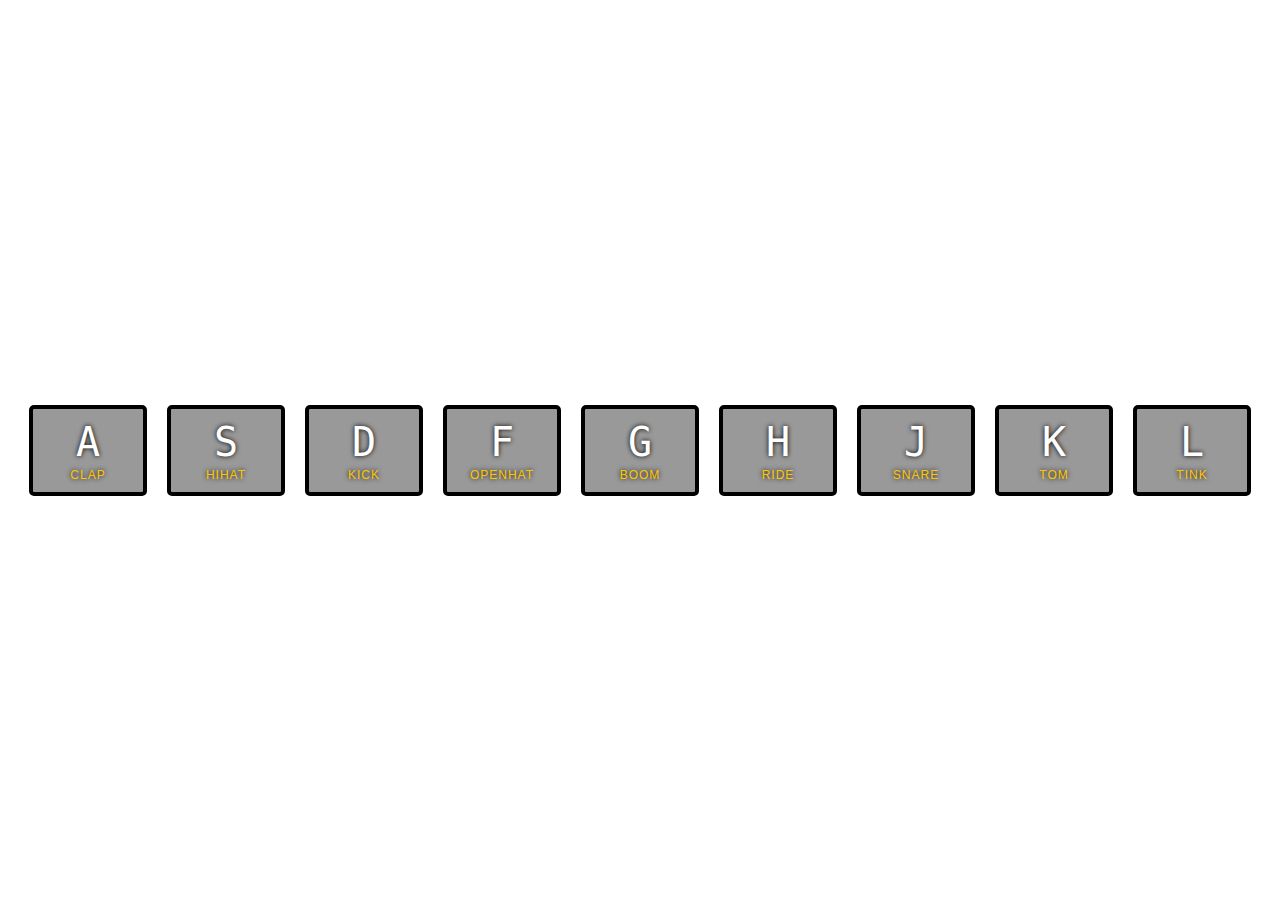
<file: 01. Drum Kit/index.html>
<!DOCTYPE html>
<html lang="en">
<head>
  <meta charset="UTF-8">
  <title>Drum Kit</title>
  <link rel="stylesheet" href="style.css">
</head>
<body>
  <div class="keys">
    <div data-key="65" class="key">
      <kbd>A</kbd>
      <span class="sound">clap</span>
    </div>
    <div data-key="83" class="key">
      <kbd>S</kbd>
      <span class="sound">hihat</span>
    </div>
    <div data-key="68" class="key">
      <kbd>D</kbd>
      <span class="sound">kick</span>
    </div>
    <div data-key="70" class="key">
      <kbd>F</kbd>
      <span class="sound">openhat</span>
    </div>
    <div data-key="71" class="key">
      <kbd>G</kbd>
      <span class="sound">boom</span>
    </div>
    <div data-key="72" class="key">
      <kbd>H</kbd>
      <span class="sound">ride</span>
    </div>
    <div data-key="74" class="key">
      <kbd>J</kbd>
      <span class="sound">snare</span>
    </div>
    <div data-key="75" class="key">
      <kbd>K</kbd>
      <span class="sound">tom</span>
    </div>
    <div data-key="76" class="key">
      <kbd>L</kbd>
      <span class="sound">tink</span>
    </div>


    <audio data-key="65" src="sounds/clap.wav"></audio>
    <audio data-key="83" src="sounds/hihat.wav"></audio>
    <audio data-key="68" src="sounds/kick.wav"></audio>
    <audio data-key="70" src="sounds/openhat.wav"></audio>
    <audio data-key="71" src="sounds/boom.wav"></audio>
    <audio data-key="72" src="sounds/ride.wav"></audio>
    <audio data-key="74" src="sounds/snare.wav"></audio>
    <audio data-key="75" src="sounds/tom.wav"></audio>
    <audio data-key="76" src="sounds/tink.wav"></audio>


    <script src="main.js"></script>

  </body>
  </html>
</file>
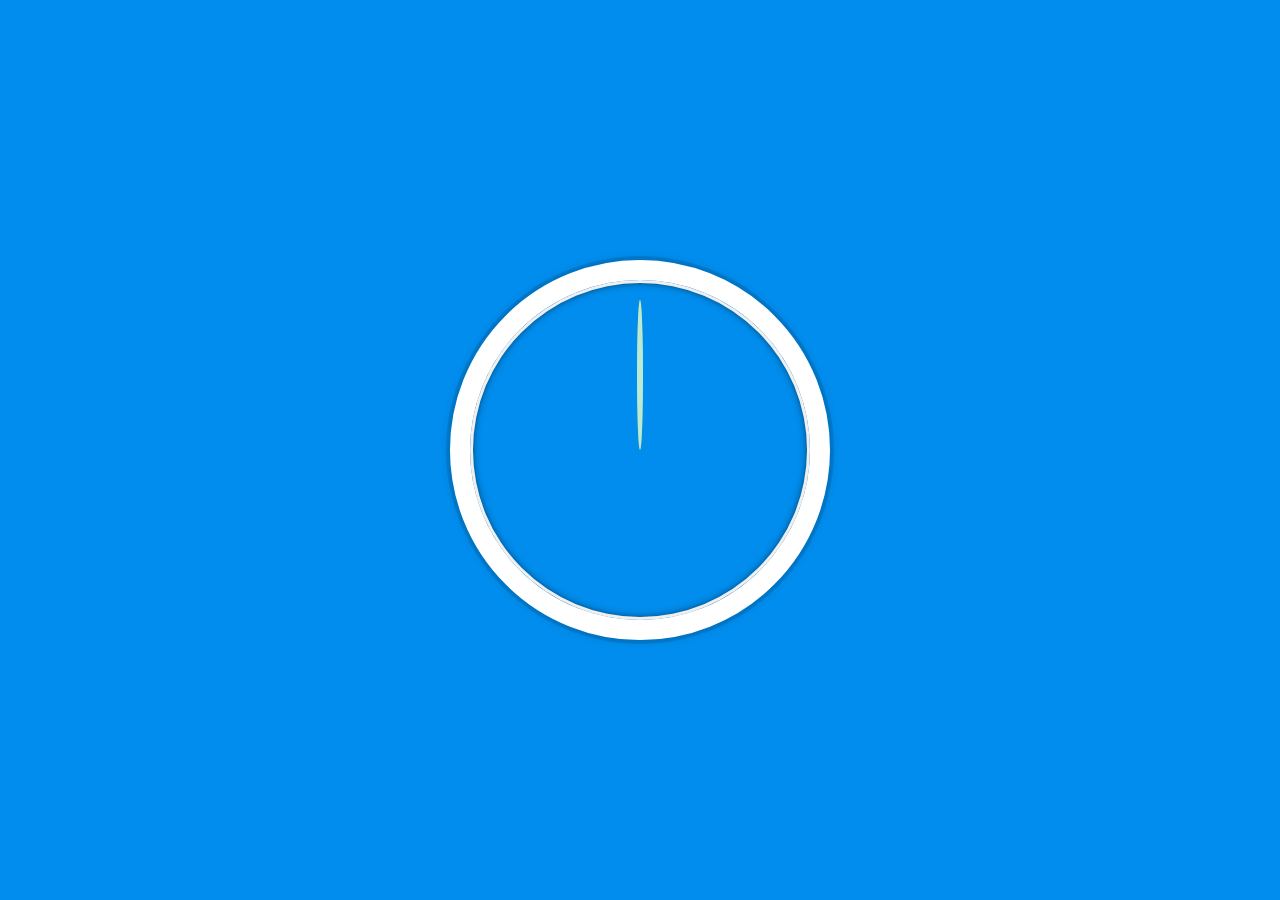
<file: 02. CSS + JS Clock/index.html>
<!DOCTYPE html>
<html lang="en">
<head>
  <meta charset="UTF-8">
  <link rel='stylesheet' href='style.css'>
  <title>CSS+JS Clock</title>
</head>
<body>

    <div class="clock">
      <div class="clock-face">
        <div class="hand hour-hand"></div>
        <div class="hand min-hand"></div>
        <div class="hand second-hand"></div>
      </div>
    </div>

  <script src='main.js'></script>
</body>
</html>
</file>
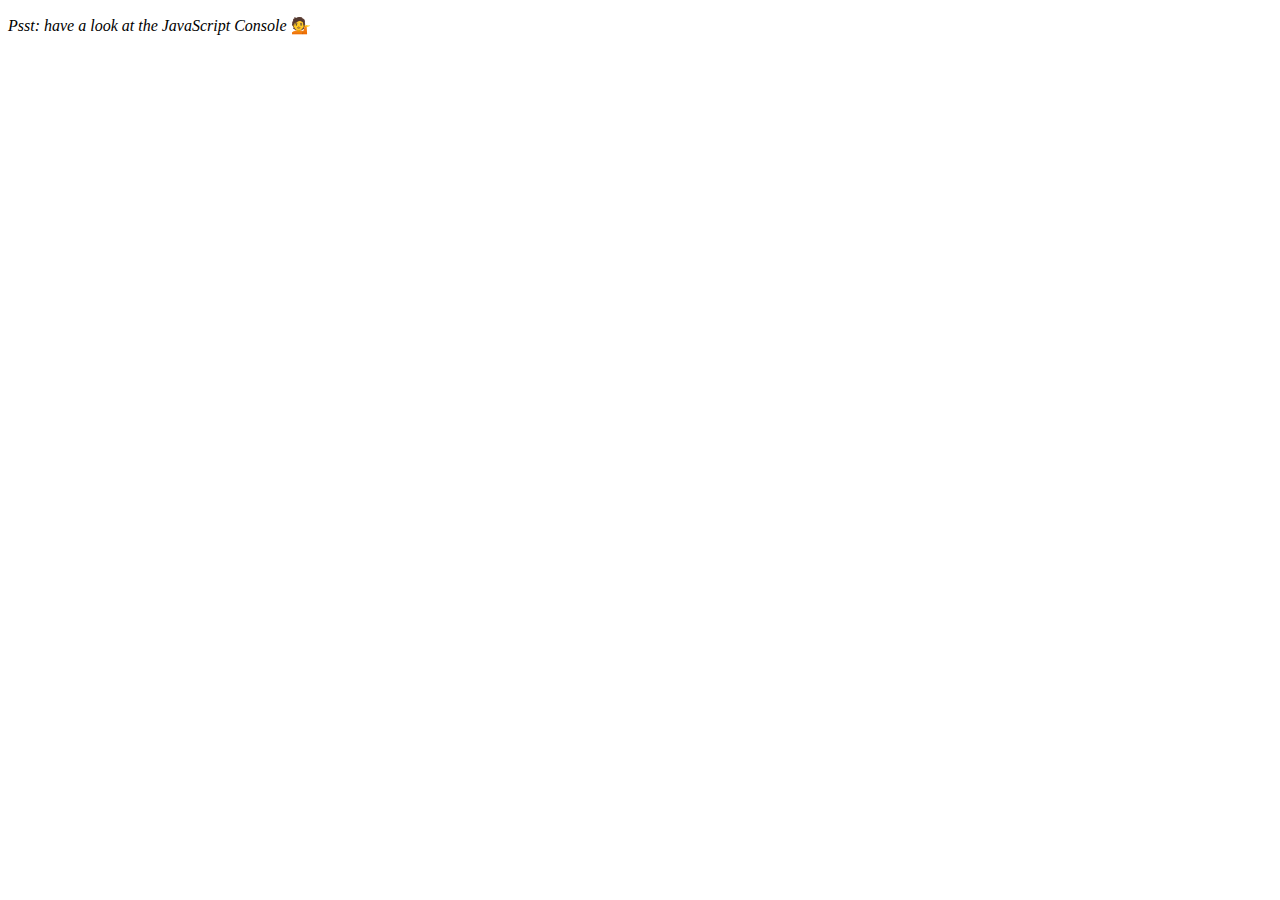
<file: 04. Array Cardio 1/index.html>
<!DOCTYPE html>
<html lang="en">
<head>
  <meta charset="UTF-8">
  <link style='stylesheet' href='style.css'>
  <title>Array Cardio 💪</title>
</head>
<body>
  <p><em>Psst: have a look at the JavaScript Console</em> 💁</p>
  <script src='main.js'></script>
</body>
</html>
</file>
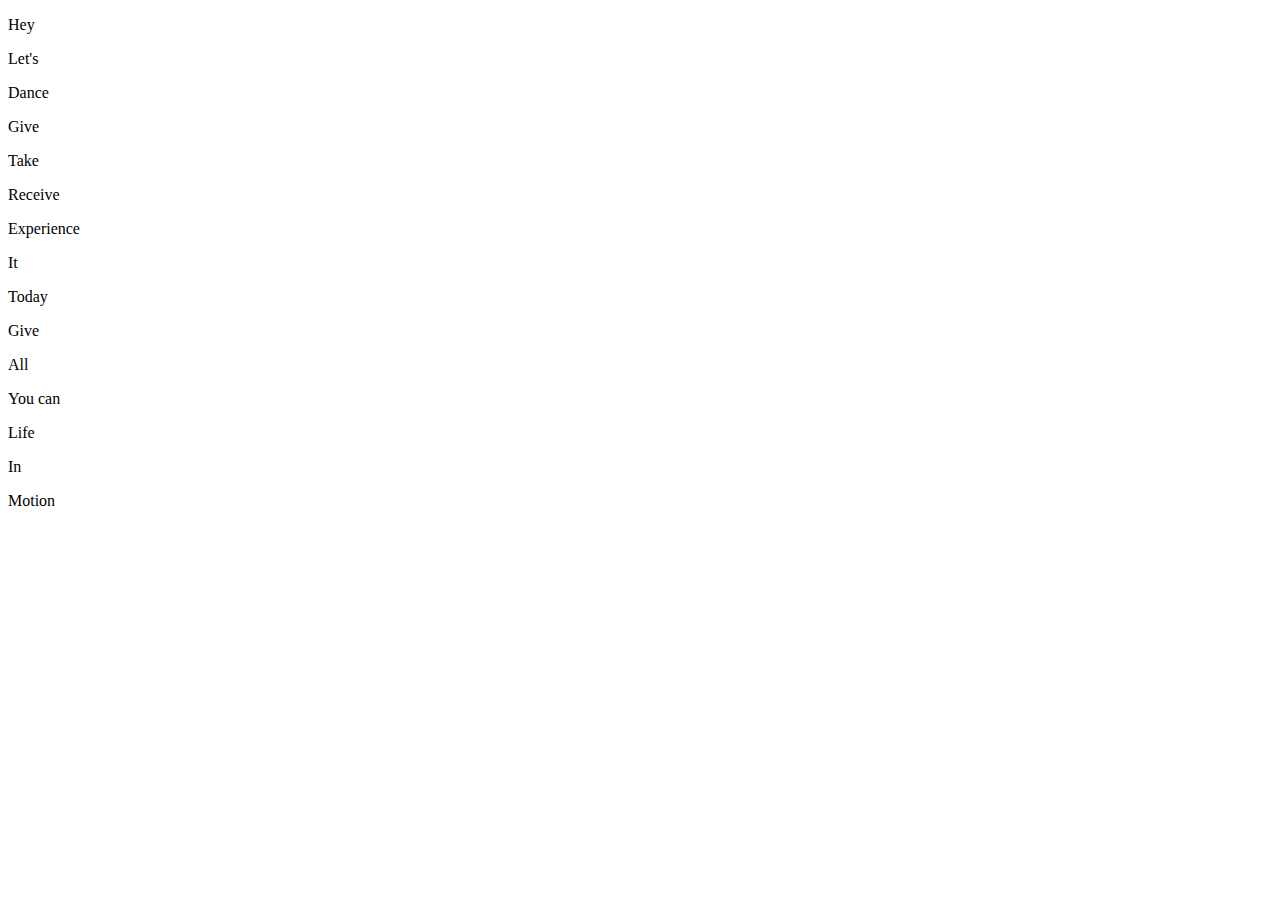
<file: 05. CSS Flexbox + JS ImageGallery/index.html>
<!DOCTYPE html>
<html lang="en">
<head>
  <meta charset="UTF-8">
  <title>Flex Panels 💪</title>
  <link rel='stylesheet' type="text/html" href='style.css'>
  <link href='https://fonts.googleapis.com/css?family=Amatic+SC' rel='stylesheet' type='text/css'>
</head>
<body>

  <div class="panels">
    <div class="panel panel1">
      <p>Hey</p>
      <p>Let's</p>
      <p>Dance</p>
    </div>
    <div class="panel panel2">
      <p>Give</p>
      <p>Take</p>
      <p>Receive</p>
    </div>
    <div class="panel panel3">
      <p>Experience</p>
      <p>It</p>
      <p>Today</p>
    </div>
    <div class="panel panel4">
      <p>Give</p>
      <p>All</p>
      <p>You can</p>
    </div>
    <div class="panel panel5">
      <p>Life</p>
      <p>In</p>
      <p>Motion</p>
    </div>
  </div>

  <script src='main.js'></script>

</body>
</html>
</file>
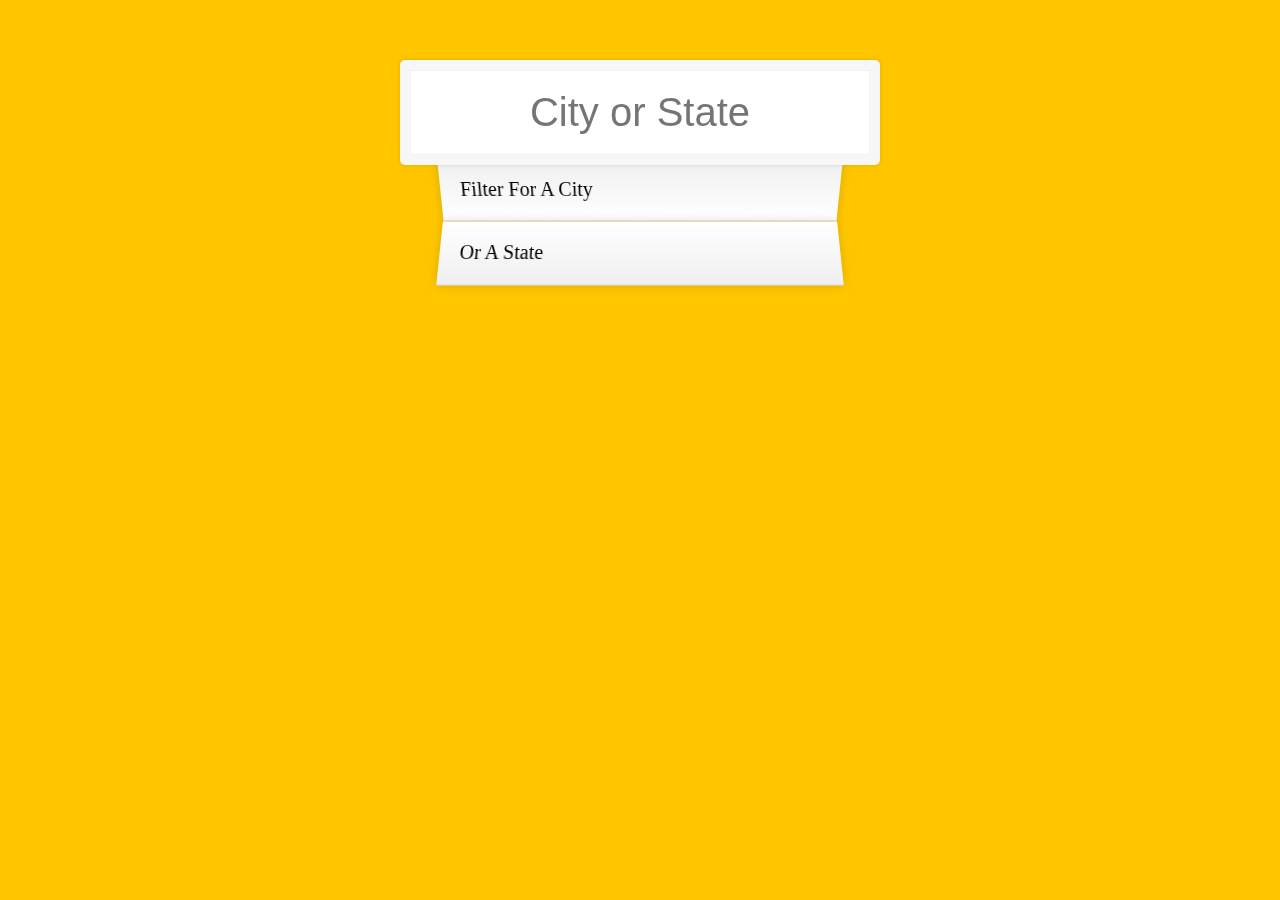
<file: 06. Ajax Type Ahead/index.html>
<!DOCTYPE html>
<html lang="en">
<head>
  <meta charset="UTF-8">
  <title>Type Ahead 👀</title>
  <link rel="stylesheet" href="style.css">
</head>
<body>

  <form class="search-form">
    <input type="text" class="search" placeholder="City or State">
    <ul class="suggestions">
      <li>Filter for a city</li>
      <li>or a state</li>
    </ul>
  </form>

  <script src='main.js'></script>
  </body>
</html>
</file>
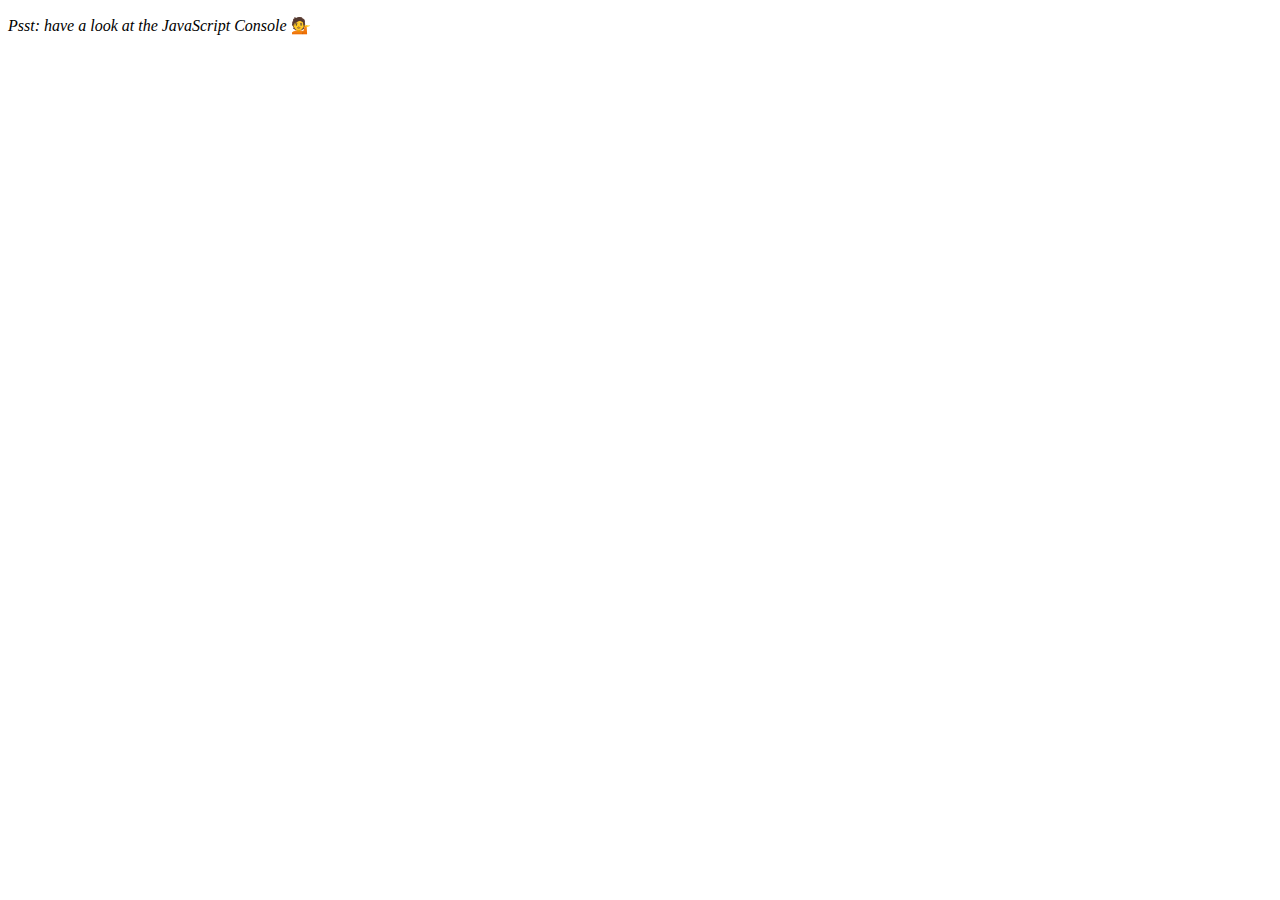
<file: 07. Array Cardio 2/index.html>
<!DOCTYPE html>
<html lang="en">
<head>
  <meta charset="UTF-8">
  <title>Array Cardio 💪💪</title>
</head>
<body>
  <p><em>Psst: have a look at the JavaScript Console</em> 💁</p>
  <script src='main.js'></script>
</body>
</html>
</file>
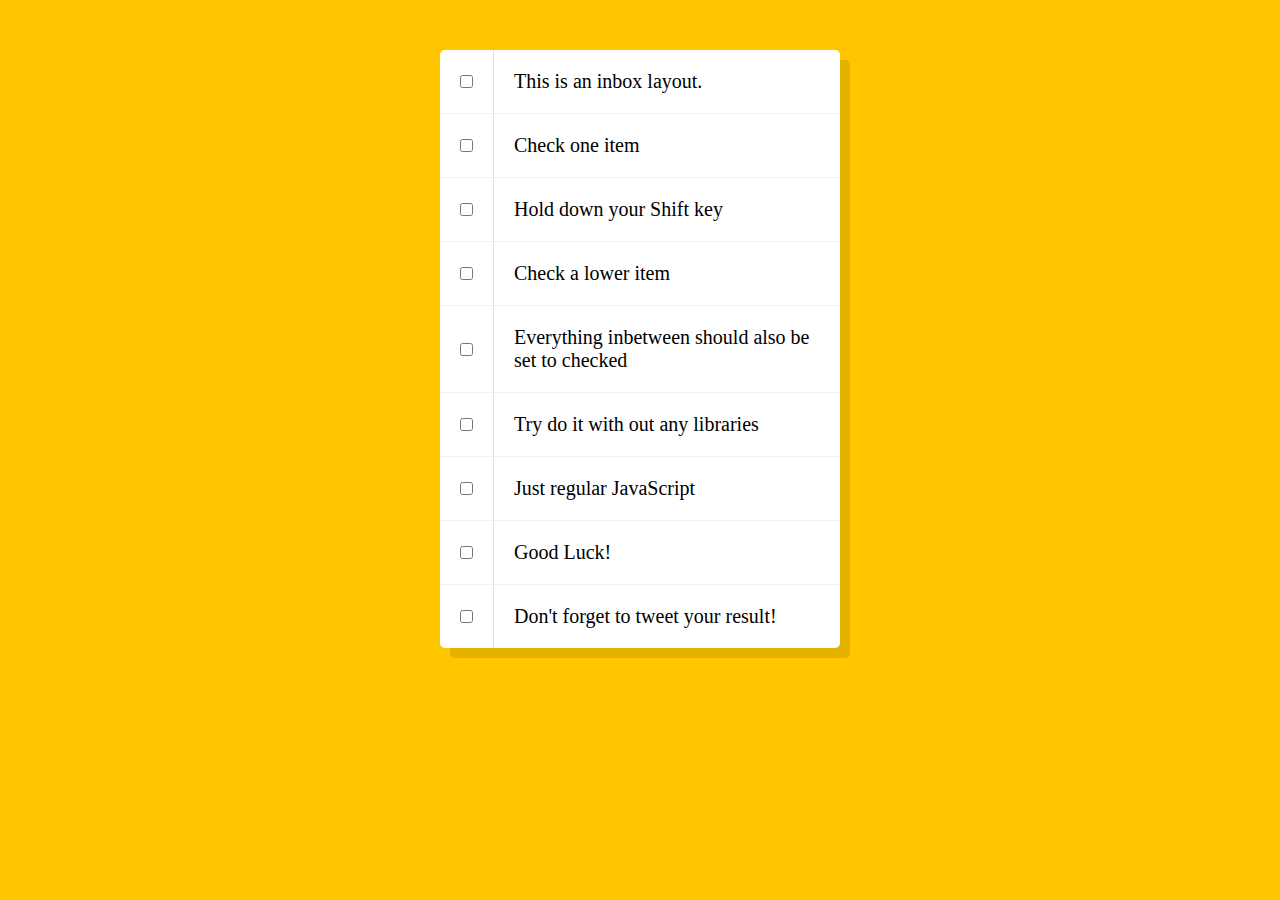
<file: 10. JS Checkbox/index.html>
<!DOCTYPE html>
<html lang="en">
<head>
  <meta charset="UTF-8">
  <link rel='stylesheet' href='style.css'>
  <title>Hold Shift to Check Multiple Checkboxes</title>
</head>
<body>
   <!--
   The following is a common layout you would see in an email client.
   When a user clicks a checkbox, holds Shift, and then clicks another checkbox a few rows down, all the checkboxes inbetween those two checkboxes should be checked.
  -->
  <div class="inbox">
    <div class="item">
      <input type="checkbox">
      <p>This is an inbox layout.</p>
    </div>
    <div class="item">
      <input type="checkbox">
      <p>Check one item</p>
    </div>
    <div class="item">
      <input type="checkbox">
      <p>Hold down your Shift key</p>
    </div>
    <div class="item">
      <input type="checkbox">
      <p>Check a lower item</p>
    </div>
    <div class="item">
      <input type="checkbox">
      <p>Everything inbetween should also be set to checked</p>
    </div>
    <div class="item">
      <input type="checkbox">
      <p>Try do it with out any libraries</p>
    </div>
    <div class="item">
      <input type="checkbox">
      <p>Just regular JavaScript</p>
    </div>
    <div class="item">
      <input type="checkbox">
      <p>Good Luck!</p>
    </div>
    <div class="item">
      <input type="checkbox">
      <p>Don't forget to tweet your result!</p>
    </div>
  </div>

<script src='main.js'></script>
</body>
</html>
</file>
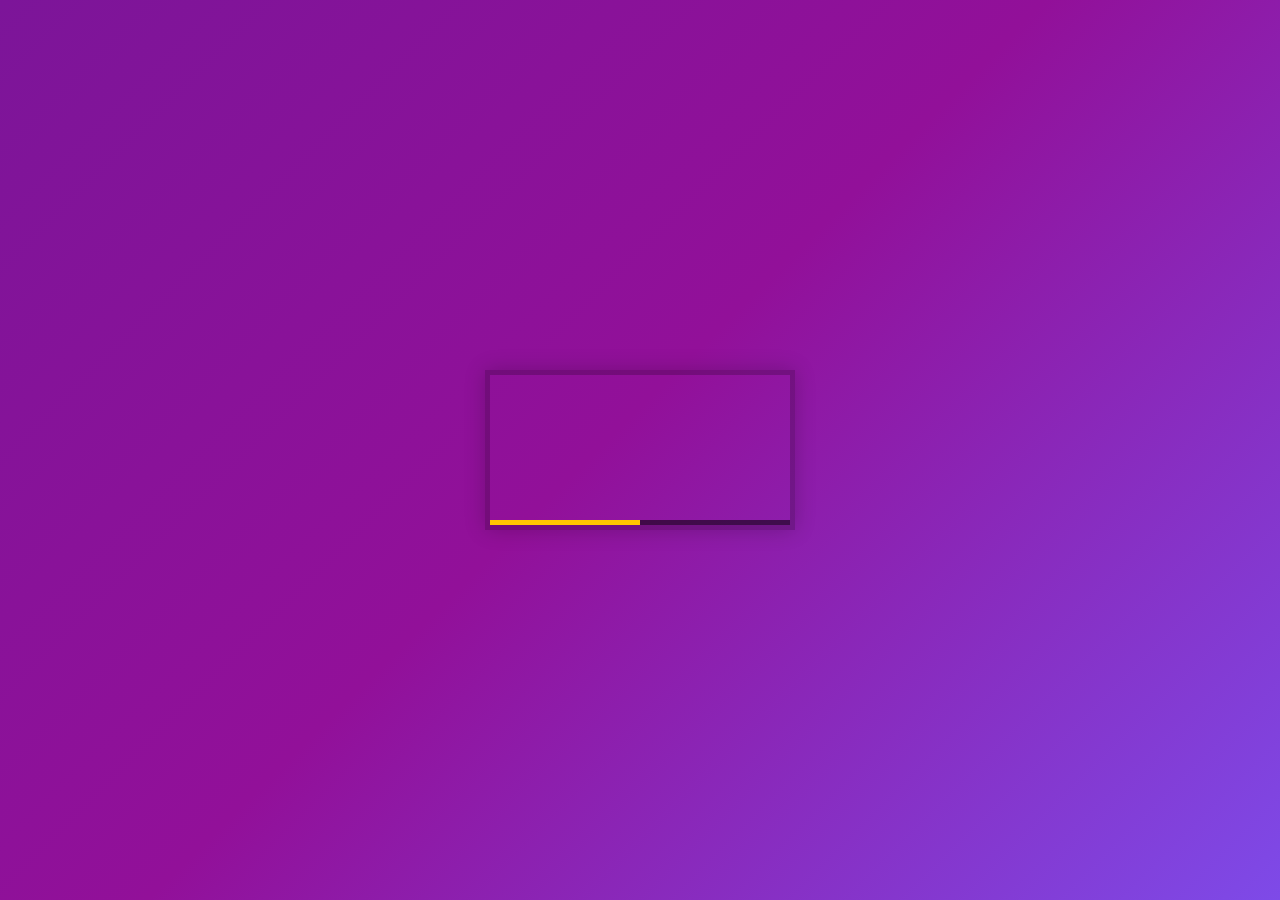
<file: 11. Custom Video Player/index.html>
<!DOCTYPE html>
<html lang="en">
<head>
  <meta charset="UTF-8">
  <title>HTML Video Player</title>
  <link rel="stylesheet" href="style.css">
</head>
<body>

   <div class="player">
     <video class="player__video viewer" src="https://player.vimeo.com/external/194837908.sd.mp4?s=c350076905b78c67f74d7ee39fdb4fef01d12420&profile_id=164"></video>

     <div class="player__controls">
       <div class="progress">
        <div class="progress__filled"></div>
       </div>
       <button class="player__button toggle" title="Toggle Play">►</button>
       <input type="range" name="volume" class="player__slider" min="0" max="1" step="0.05" value="0.5">
       <input type="range" name="playbackRate" class="player__slider" min="0.5" max="2" step="0.1" value="1">
       <button data-skip="-10" class="player__button">« 10s</button>
       <button data-skip="25" class="player__button">25s »</button>
       <button class="player__button fullscreen">&#9949</button>
     </div>
   </div>

  <script src="main.js"></script>
</body>
</html>
</file>
<file: 01. Drum Kit/style.css>
html {
  font-size: 10px;
  background:url(http://i.imgur.com/b9r5sEL.jpg) bottom center;
  background-size: cover;
}
body,html {
  margin: 0;
  padding: 0;
  font-family: sans-serif;
}

.keys {
  display:flex;
  flex:1;
  min-height:100vh;
  display: flex;
  flex: 1;
  min-height: 100vh;
  align-items: center;
  justify-content: center;
}

.key {
  border:4px solid black;
  border-radius:5px;
  margin:1rem;
  border: .4rem solid black;
  border-radius: .5rem;
  margin: 1rem;
  font-size: 1.5rem;
  padding:1rem .5rem;
  transition:all .07s;
  width:100px;
  padding: 1rem .5rem;
  transition: all .07s ease;
  width: 10rem;
  text-align: center;
  color:white;
  background:rgba(0,0,0,0.4);
  text-shadow:0 0 5px black;
  color: white;
  background: rgba(0,0,0,0.4);
  text-shadow: 0 0 .5rem black;
}

.playing {
  transform:scale(1.2);
  border-color:#ffc600;
  box-shadow: 0 0 10px #ffc600;
  transform: scale(1.2);
  border-color: #ffc600;
  box-shadow: 0 0 1rem #ffc600;
}

kbd {
  display: block;
  font-size: 40px;
  font-size: 4rem;
}

.sound {
  font-size: 1.2rem;
  text-transform: uppercase;
  letter-spacing: 1px;
  color:#ffc600;
  letter-spacing: .1rem;
  color: #ffc600;
}
</file>
<file: 02. CSS + JS Clock/style.css>
html {
  background: #018DED url(https://images.pexels.com/photos/255379/pexels-photo-255379.jpeg?auto=compress&cs=tinysrgb&h=350);
  background-size: cover;
  font-family: 'helvetica neue';
  text-align: center;
  font-size: 10px;
}

body {
  margin: 0;
  font-size: 2rem;
  display:flex;
  flex: 1;
  min-height: 100vh;
  align-items: center;
}

.clock {
  width: 30rem;
  height: 30rem;
  border: 20px solid white;
  border-radius: 50%;
  margin: 50px auto;
  position: relative;
  padding: 2rem;
  box-shadow:
    0 0 0 4px rgba(0,0,0,0.1),
    inset 0 0 0 3px #EFEFEF,
    inset 0 0 10px black,
    0 0 10px rgba(0,0,0,0.2);
}

.clock-face {
  position: relative;
  width: 100%;
  height: 100%;
  transform: translateY(-3px);
}

.hand {
  border-radius: 100%;
  width: 50%;
  height: 6px;
  background: #3C725D;
  position: absolute;
  top: 50%;
  transform-origin: 100%;
  transform: rotate(90deg);
  transition-timing-function: cubic-bezier(0, 1.41, 0, 1.29)
}

.second-hand {
  background: #B9EAD6;
  z-index: 10;
}

.min-hand {
  background: #58AB8C;
  z-index: 5;
}
</file>
<file: 05. CSS Flexbox + JS ImageGallery/style.css>
html {
  box-sizing: border-box;
  background: #ffc600;
  font-family: 'helvetica neue';
  font-size: 20px;
  font-weight: 200;
}

body {
  margin: 0;
}

*, *:before, *:after {
  box-sizing: inherit;
}

.panels {
  min-height: 180vh;
  overflow: hidden;
  display: flex;
}

.panel {
  background: #680F9C;
  box-shadow: inset 0 0 0 5px rgba(255,255,255,0.1);
  color: white;
  text-align: center;
  align-items: center;
  transition:
    font-size 0.7s cubic-bezier(0.61,-0.19, 0.7,-0.11),
    flex 0.7s cubic-bezier(0.61,-0.19, 0.7,-0.11),
    background 0.2s;
  font-size: 20px;
  background-size:cover;
  background-position:center;
  flex: 1;
  justify-content: center;
  align-items: center;
  display: flex;
  flex-direction: column;
}

.panel1 { background-image:url(https://source.unsplash.com/gYl-UtwNg_I/1500x1500); }
.panel2 { background-image:url(https://source.unsplash.com/rFKUFzjPYiQ/1500x1500); }
.panel3 { background-image:url(https://images.unsplash.com/photo-1465188162913-8fb5709d6d57?ixlib=rb-0.3.5&q=80&fm=jpg&crop=faces&cs=tinysrgb&w=1500&h=1500&fit=crop&s=967e8a713a4e395260793fc8c802901d); }
.panel4 { background-image:url(https://source.unsplash.com/ITjiVXcwVng/1500x1500); }
.panel5 { background-image:url(https://source.unsplash.com/3MNzGlQM7qs/1500x1500); }

/* Flex Items */
.panel > * {
  margin:0;
  width: 100%;
  transition:transform 0.5s;
  flex:1 0 auto;
  display: flex;
  justify-content: center;
  align-items: center;


}

.panel > *:first-child {transform: translateY(-100%);}
.panel.open-active > *:first-child {transform: translateY(0);}
.panel > *:last-child {transform: translateY(100%);}
.panel.open-active > *:last-child {transform: translateY(0);}

.panel p {
  text-transform: uppercase;
  font-family: 'Amatic SC', cursive;
  text-shadow:0 0 4px rgba(0, 0, 0, 0.72), 0 0 14px rgba(0, 0, 0, 0.45);
  font-size: 2em;
}

.panel p:nth-child(2) {
  font-size: 4em;
}

.panel.open {
  flex: 5;
  font-size:40px;
}

.cta {
  color: white;
  text-decoration: none;
}
</file>
<file: 06. Ajax Type Ahead/style.css>
html {
  box-sizing: border-box;
  background:#ffc600;
  font-family:'helvetica neue';
  font-size: 20px;
  font-weight: 200;
}
*, *:before, *:after {
  box-sizing: inherit;
}
input {
  width: 100%;
  padding:20px;
}

.search-form {
  max-width:400px;
  margin:50px auto;
}

input.search {
  margin: 0;
  text-align: center;
  outline:0;
  border: 10px solid #F7F7F7;
  width: 120%;
  left: -10%;
  position: relative;
  top: 10px;
  z-index: 2;
  border-radius: 5px;
  font-size: 40px;
  box-shadow: 0 0 5px rgba(0, 0, 0, 0.12), inset 0 0 2px rgba(0, 0, 0, 0.19);
}


.suggestions {
  margin: 0;
  padding: 0;
  position: relative;
  /*perspective:20px;*/
}
.suggestions li {
  background:white;
  list-style: none;
  border-bottom: 1px solid #D8D8D8;
  box-shadow: 0 0 10px rgba(0, 0, 0, 0.14);
  margin:0;
  padding:20px;
  transition:background 0.2s;
  display:flex;
  justify-content:space-between;
  text-transform: capitalize;
}

.suggestions li:nth-child(even) {
  transform: perspective(100px) rotateX(3deg) translateY(2px) scale(1.001);
  background: linear-gradient(to bottom,  #ffffff 0%,#EFEFEF 100%);
}
.suggestions li:nth-child(odd) {
  transform: perspective(100px) rotateX(-3deg) translateY(3px);
  background: linear-gradient(to top,  #ffffff 0%,#EFEFEF 100%);
}

span.population {
  font-size: 15px;
}

.hl {
  background:#ffc600;
}
</file>
<file: 10. JS Checkbox/style.css>
html {
  font-family: sans-serif;
  background: #ffc600;
}

.inbox {
  max-width:400px;
  margin:50px auto;
  background:white;
  border-radius:5px;
  box-shadow:10px 10px 0 rgba(0,0,0,0.1);
}

.item {
  display:flex;
  align-items:center;
  border-bottom: 1px solid #F1F1F1;
}

.item:last-child {
  border-bottom:0;
}


input:checked + p {
  background:#F9F9F9;
  text-decoration: line-through;
}

input[type="checkbox"] {
  margin:20px;
}

p {
  margin:0;
  padding:20px;
  transition:background 0.2s;
  flex:1;
  font-family:'helvetica neue';
  font-size: 20px;
  font-weight: 200;
  border-left: 1px solid #D1E2FF;
}
</file>
<file: 11. Custom Video Player/style.css>
html {
  box-sizing: border-box;
}

*, *:before, *:after {
  box-sizing: inherit;
}

body {
  margin: 0;
  padding: 0;
  display:flex;
  background:#7A419B;
  min-height:100vh;
  background: linear-gradient(135deg, #7c1599 0%,#921099 48%,#7e4ae8 100%);
  background-size:cover;
  align-items: center;
  justify-content: center;
}

.player {
  max-width:750px;
  border:5px solid rgba(0,0,0,0.2);
  box-shadow:0 0 20px rgba(0,0,0,0.2);
  position: relative;
  font-size: 0;
  overflow: hidden;
}

/* This css is only applied when fullscreen is active. */
.player:fullscreen {
  max-width: none;
  width: 100%;
}

.player:-webkit-full-screen {
  max-width: none;
  width: 100%;
}

.player__video {
  width: 100%;
}

.player__button {
  background:none;
  border:0;
  line-height:1;
  color:white;
  text-align: center;
  outline:0;
  padding: 0;
  cursor:pointer;
  max-width:50px;
}

.player__button:focus {
  border-color: #ffc600;
}

.player__slider {
  width:10px;
  height:30px;
}

.player__controls {
  display:flex;
  position: absolute;
  bottom:0;
  width: 100%;
  transform: translateY(100%) translateY(-5px);
  transition:all .3s;
  flex-wrap:wrap;
  background:rgba(0,0,0,0.1);
}

.player:hover .player__controls {
  transform: translateY(0);
}

.player:hover .progress {
  height:15px;
}

.player__controls > * {
  flex:1;
}

.progress {
  flex:10;
  position: relative;
  display:flex;
  flex-basis:100%;
  height:5px;
  transition:height 0.3s;
  background:rgba(0,0,0,0.5);
  cursor:ew-resize;
}

.progress__filled {
  width:50%;
  background:#ffc600;
  flex:0;
  flex-basis:50%;
}

/* unholy css to style input type="range" */

input[type=range] {
  -webkit-appearance: none;
  background:transparent;
  width: 100%;
  margin: 0 5px;
}
input[type=range]:focus {
  outline: none;
}
input[type=range]::-webkit-slider-runnable-track {
  width: 100%;
  height: 8.4px;
  cursor: pointer;
  box-shadow: 1px 1px 1px rgba(0, 0, 0, 0), 0 0 1px rgba(13, 13, 13, 0);
  background: rgba(255,255,255,0.8);
  border-radius: 1.3px;
  border: 0.2px solid rgba(1, 1, 1, 0);
}
input[type=range]::-webkit-slider-thumb {
  height: 15px;
  width: 15px;
  border-radius: 50px;
  background: #ffc600;
  cursor: pointer;
  -webkit-appearance: none;
  margin-top: -3.5px;
  box-shadow:0 0 2px rgba(0,0,0,0.2);
}
input[type=range]:focus::-webkit-slider-runnable-track {
  background: #bada55;
}
input[type=range]::-moz-range-track {
  width: 100%;
  height: 8.4px;
  cursor: pointer;
  box-shadow: 1px 1px 1px rgba(0, 0, 0, 0), 0 0 1px rgba(13, 13, 13, 0);
  background: #ffffff;
  border-radius: 1.3px;
  border: 0.2px solid rgba(1, 1, 1, 0);
}
input[type=range]::-moz-range-thumb {
  box-shadow: 0 0 0 rgba(0, 0, 0, 0), 0 0 0 rgba(13, 13, 13, 0);
  height: 15px;
  width: 15px;
  border-radius: 50px;
  background: #ffc600;
  cursor: pointer;
}
</file>
